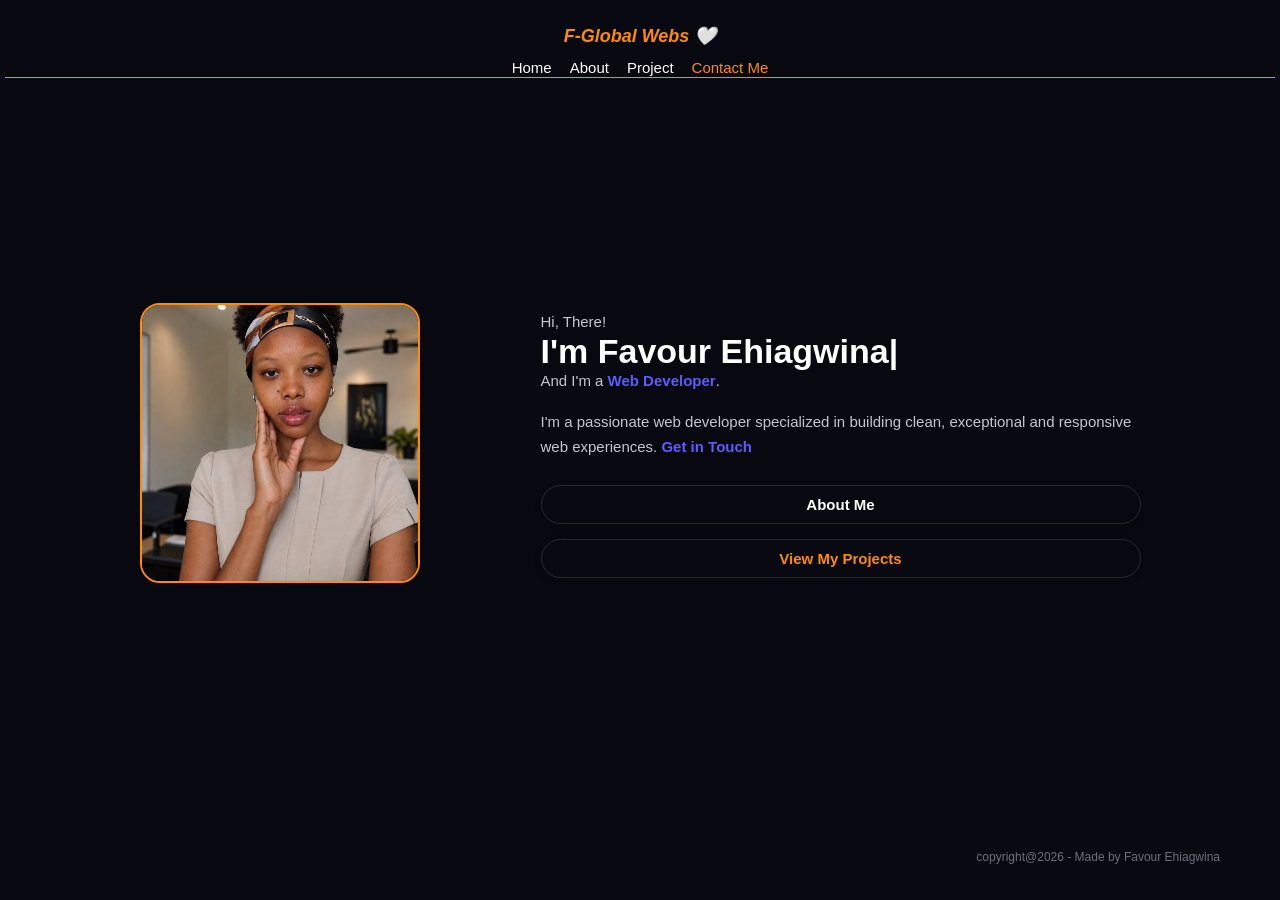
<file: index.html>
<!DOCTYPE html>
<html lang="en">
<head>
    <meta charset="UTF-8">
    <meta name="viewport" content="width=device-width" initial-scale="1.0">
    <title>Personal Website</title>
    <link rel="stylesheet" href="css/Mstyle.css">
</head>
<body>
    
    <div class="Main">
        
        <nav class="navBar">
            <div class="Logo">F-Global Webs 🤍</div>            
            <ul>
                <li><a href="index.html">Home</a></li>
                <li><a href="about.html">About</a></li>
                <li><a href="project.html">Project</a></li>
                <li><a href="contact.html" class="active">Contact Me</a></li>
            </ul>  
        </nav>
  
        <div  class="hero"> 
       <img src="images/img.png" alt="My image" class="main-img">
       
       <div class="text1">
        <div><p>Hi, There!</p>
       <h1>I'm Favour Ehiagwina|</h1>
       <p>And I'm a <span>Web Developer</span>.</p></div>

        <p>I'm a passionate web developer specialized in building clean,
            exceptional and responsive web experiences.
            <a href="contact.html" id="hire">Get in Touch</a></p>

            <div class="button">
        <button class="bttn"><a href="about.html">About Me</a></button>
       <button class="btn"><a href="project.html">View My Projects</a></button></div>
    </div>
    </div>
    <footer>copyright@2026 - Made by Favour Ehiagwina</footer>
    </div>
</body>
</html>
</file>
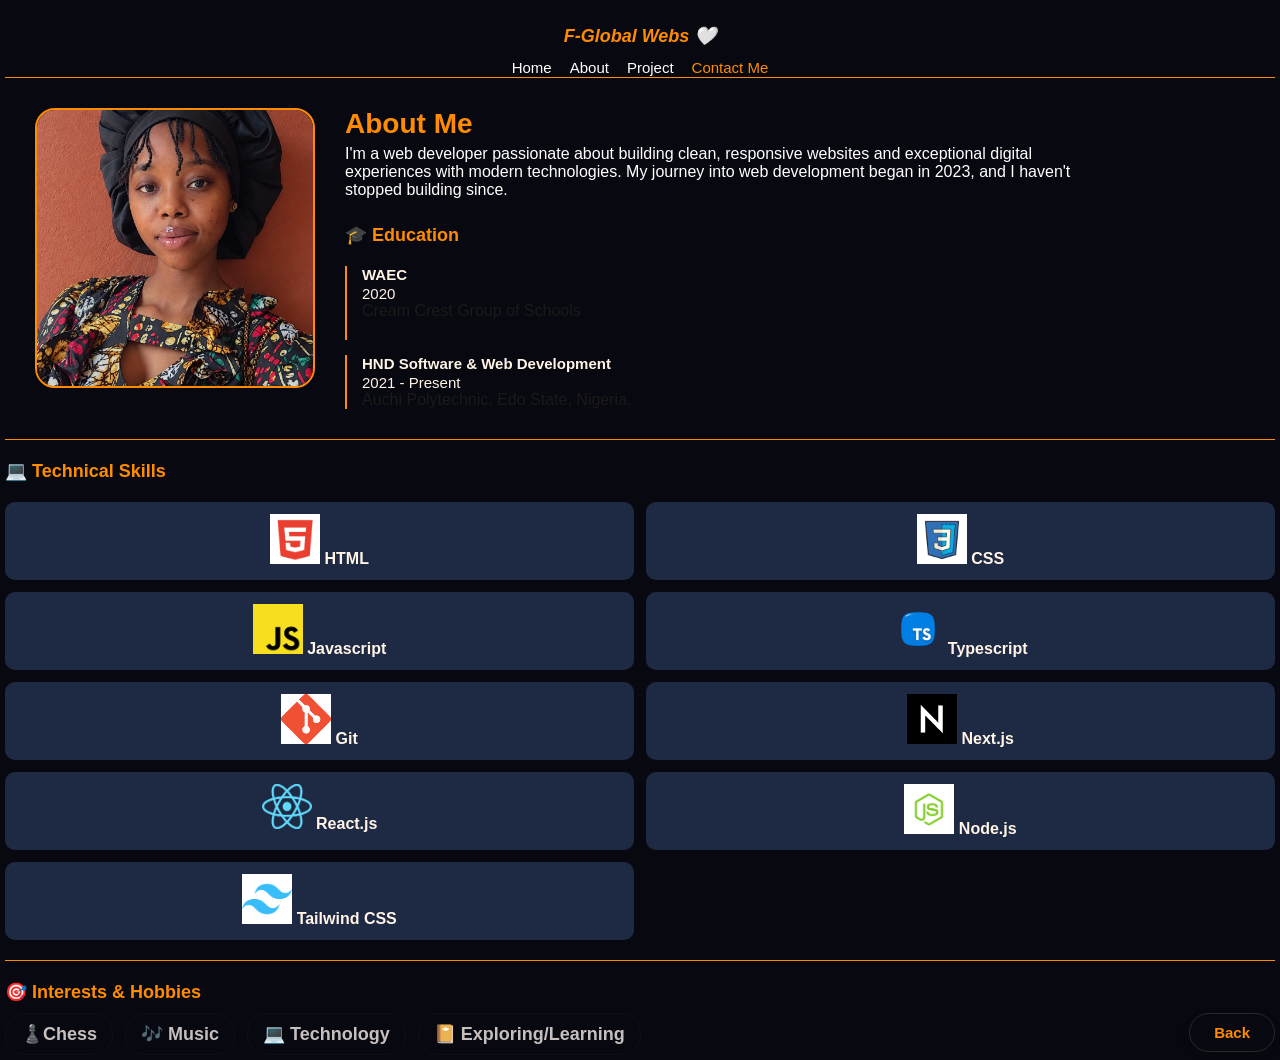
<file: about.html>
<!DOCTYPE html>
<html lang="en">
<head>
    <meta charset="UTF-8">
    <meta name="viewport" content="width=device-width, initial-scale=1.0">
    <title>Personal Website</title>
    <link rel="stylesheet"  href="css/Mstyle.css">
</head>
<body>
    
    <div class="Main">
        <nav class="navBar">
            <div class="Logo">F-Global Webs 🤍</div>
            <ul>
                <li><a href="index.html">Home</a></li>
                <li><a href="about.html">About</a></li>
                <li><a href="project.html">Project</a></li>
                <li><a href="contact.html" class="active">Contact Me</a></li>
            </ul>
        </nav>
    
            <section class="about">
                <img src="images/img2.png" class="main-img" alt="My image">
                <div class="text2">
                    <div class="bio">
                        <h1>About Me</h1>
                <p>I'm a web developer passionate about building clean, responsive
                websites and exceptional digital experiences with modern technologies.
                My journey into web development began in 2023, and I haven't stopped building since.</p>
                    </div>   
    
                <div class="education">
                    <h4>🎓 Education</h4>

                    <ul class="edu-list">
                            <li><div class="edu-title">
                        <strong>WAEC</strong>
                        <span>2020</span>
                    </div>
                    <p>Cream Crest Group of Schools</p></li>

                            <li><div class="edu-title">
                        <strong>HND Software & Web Development</strong>
                        <span>2021 - Present</span>
                    </div>
                    <p>Auchi Polytechnic, Edo State, Nigeria.</p>
                </li>
            </ul>
                </div></section> 
                

                <div class="skills"><hr>
                    <h4>💻 Technical Skills</h4>
                    <ul>
                    <li><img src="images/html.png" alt="html logo" class="log"> HTML</li>
                    <li><img src="images/css3.jpg" alt="css3 logo" class="log"> CSS</li>
                    <li><img src="images/javascript.png" alt="javascript logo" class="log"> Javascript</li>
                    <li><img src="images/typescript.png" alt="typescript logo" class="log"> Typescript</li>
                    <li><img src="images/git.png" alt="git logo" class="log"> Git</li>
                    <li><img src="images/Next.png" alt="Next logo" class="log"> Next.js</li>
                    <li><img src="images/react.png" alt="react logo" class="log"> React.js</li>
                    <li><img src="images/node.png" alt="node logo" class="log"> Node.js</li>
                    <li><img src="images/tailwind.png" alt="tailwind logo" class="log"> Tailwind CSS</li>
                </ul></div>

                <div class="interest"><hr>
                    <h4>🎯 Interests & Hobbies</h4>

                    <div class="bttn-row">
                    <ul class="interest-list">
                        <span>♟️Chess</span> 
                        <span>🎶 Music</span> 
                        <span>💻 Technology</span> 
                        <span>📔 Exploring/Learning</span> 
                    </ul>       
        <button class="btn"><a href="index.html">Back</a></button>
    </div>
                </div>
    </div>
</body>
</html>
</file>
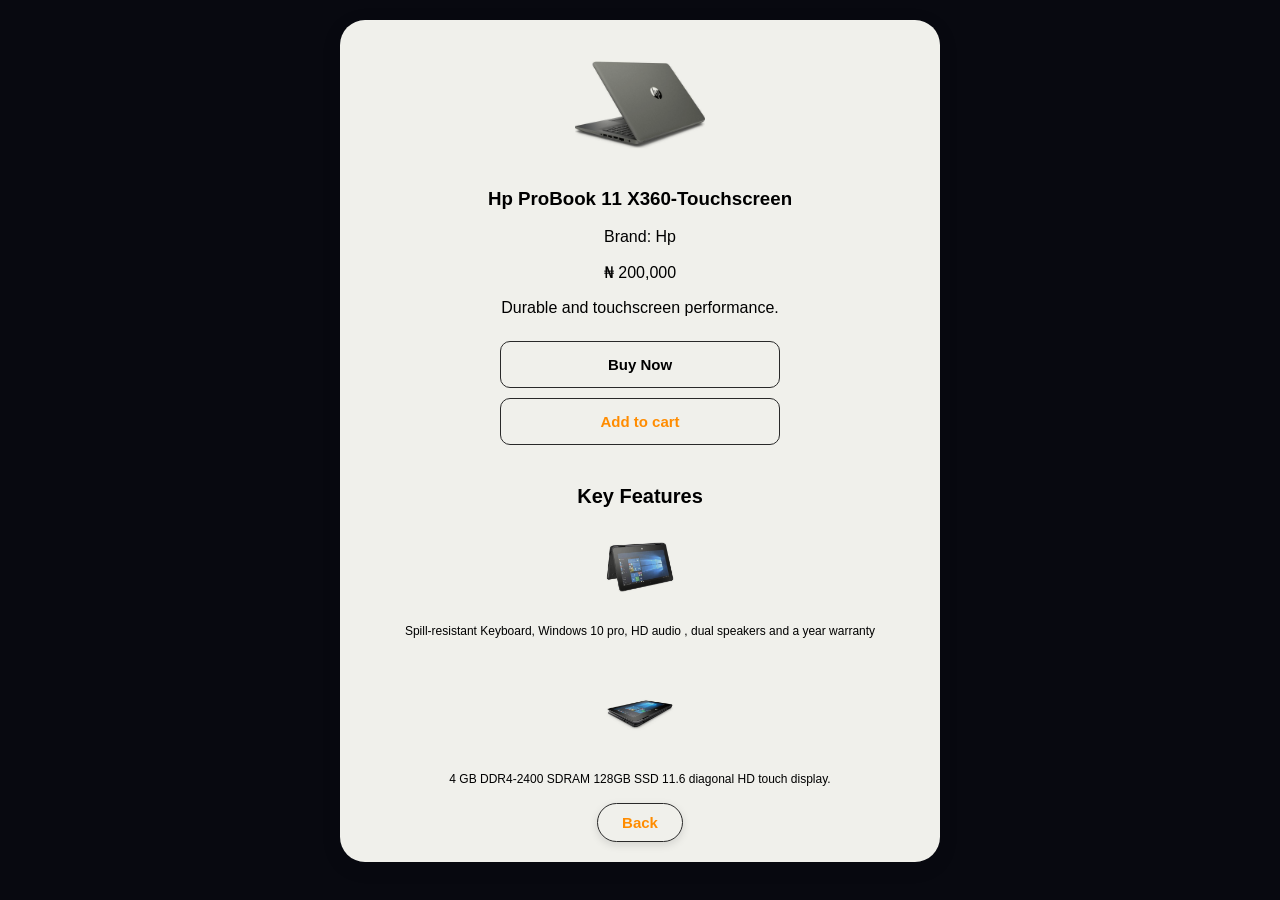
<file: card1.html>
<!DOCTYPE html>
<html lang="en">
<head>
    <meta charset="UTF-8">
    <meta name="viewport" content="width=device-width", initial-scale="1.0">
    <title>Hp ProBook 11</title>
    <link rel="stylesheet" href="css/Mstyle.css">
</head>
<body>
        
        <div class="product-card">
      
        <main>
                <img src="images/laptop.jpg" alt="laptop">
        <h3>Hp ProBook 11 X360-Touchscreen</h3><p>Brand: Hp</p>
        
        <p id="price">₦ 200,000</p>
        <p>Durable and touchscreen performance.</p>
        
        <div class="button1">
        <button><a href="purchase.html">Buy Now</a></button>
        <button><a href="cart.html">Add to cart</a></button>
        </div>

            <h2>Key Features</h2>
            <div class="features-con">
            <div class="features">
            <img src="images/2.jpg" alt="hp laptop" >
            <p>Spill-resistant Keyboard, Windows 10 pro, HD audio ,
                dual speakers and a year warranty</p></div>
    
            <div class="features">
                <img src="images/3.jpg" alt="hp laptop">
            <p>4 GB DDR4-2400 SDRAM 128GB SSD 11.6  diagonal HD touch display.</p>
            </div>
            </div>
        <button class="btn"><a href="project.html">Back</a></button>
        </main>
    </div>
</body>
</html>
</file>
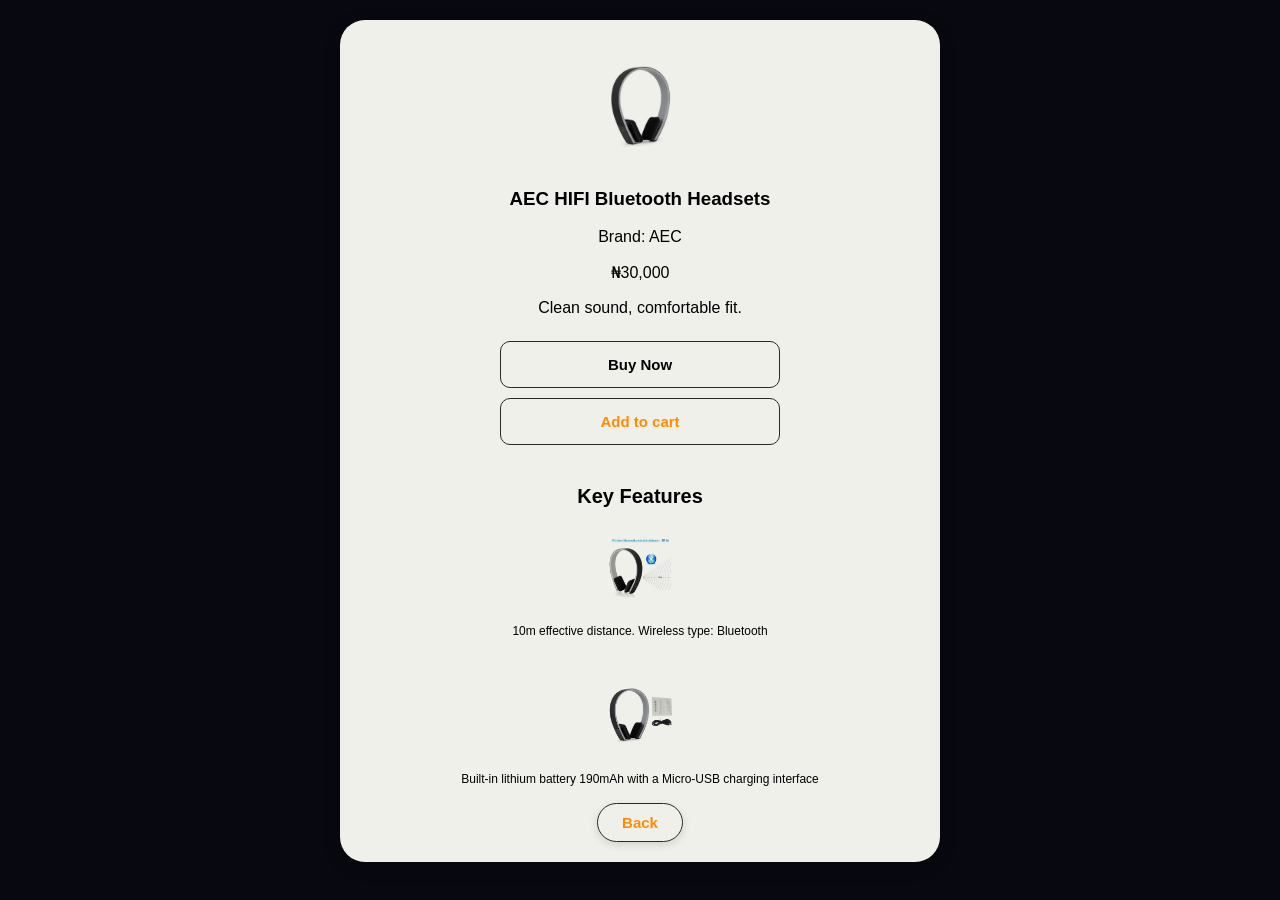
<file: card2.html>
<!DOCTYPE html>
<html lang="en">
<head>
    <meta charset="UTF-8">
    <meta name="viewport" content="width=device-width", initial-scale="1.0">
    <title>Bluetooth Headsets</title>
    <link rel="stylesheet"  href="css/Mstyle.css">
</head>
<body>
        
   <div class="product-card">
      
         <main>
                <img src="images/headphone.jpg" alt="Aec Headphones">
        <h3>AEC HIFI Bluetooth Headsets</h3><p>Brand: AEC</p>
        
        <p id="price">₦30,000</p>
        <p>Clean sound, comfortable fit.</p>
        
        <div class="button1">
        <button><a href="purchase.html">Buy Now</a></button>
        <button><a href="cart.html">Add to cart</a></button>
        </div>
 
        <h2>Key Features</h2>
            <div class="features-con">
            <div class="features">
            <img src="images/6.jpg" alt="hp laptop">
            <p>10m effective distance. Wireless type: Bluetooth</p>
        </div>
        
        <div class="features">
            <img src="images/8.jpg" alt="hp laptop">
            <p>Built-in lithium battery 190mAh with a Micro-USB charging interface</p>
        </div>
        </div>
    <button class="btn"><a href="project.html">Back</a></button>
        </main>
    </div>
</body>
</html>
</file>
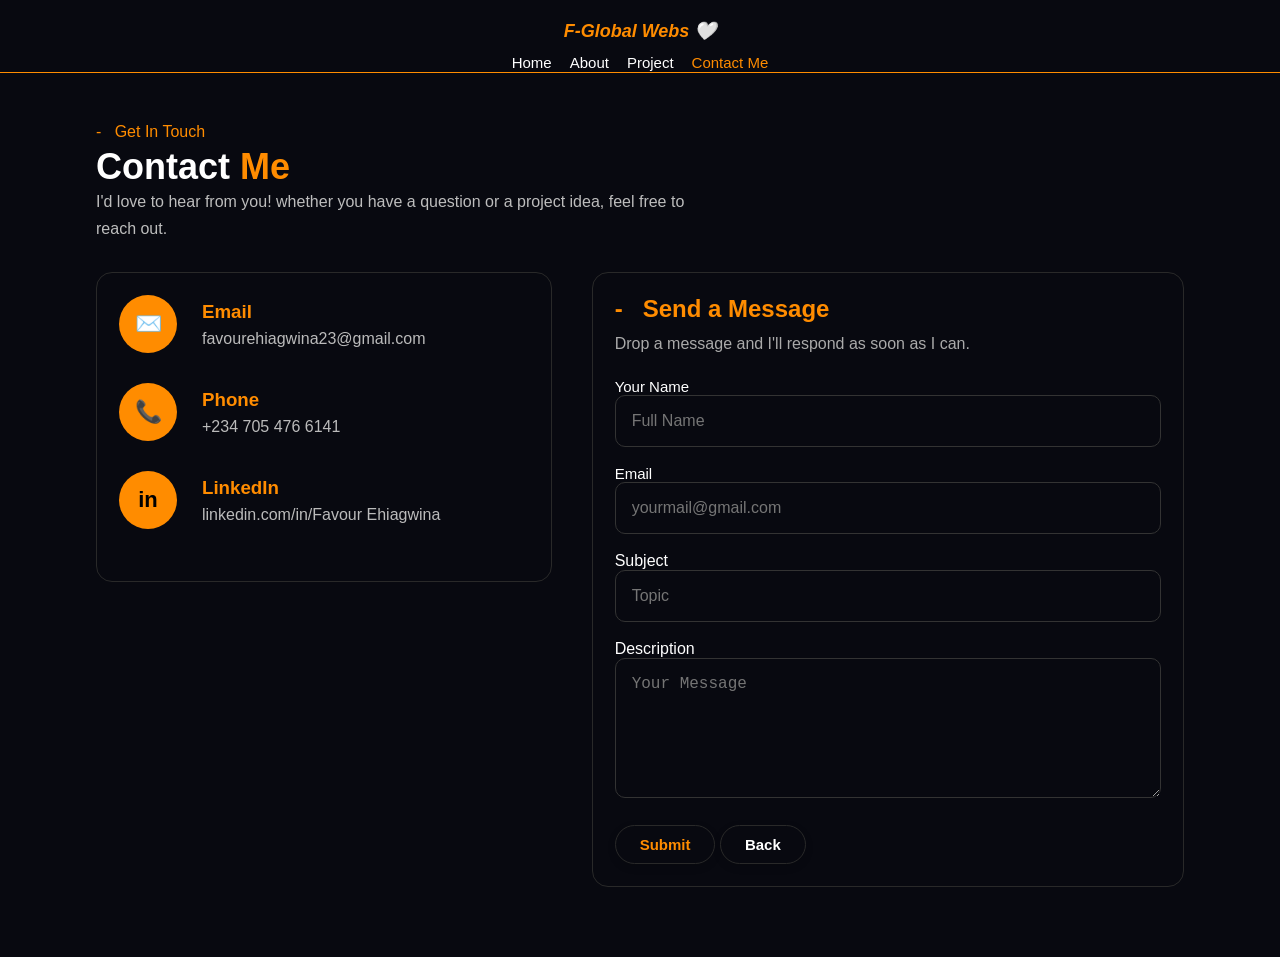
<file: contact.html>
<!DOCTYPE html>
<html lang="en">
<head>
    <meta charset="UTF-8">
    <meta name="viewport" content="width=device-width, initial-scale=1.0">
    <title>Personal Website</title>
    <link rel="stylesheet"  href="css/Mstyle.css">
</head>
<body>
    
        <nav class="navBar">
            <div class="Logo">F-Global Webs 🤍</div>
            
            <ul>
                <li><a href="index.html">Home</a></li>
                <li><a href="about.html">About</a></li>
                <li><a href="project.html">Project</a></li>
                <li><a href="contact.html" class="active">Contact Me</a></li>
            </ul>
        </nav>

        <section class="contact">
            <p class="small-title">- &nbsp; Get In Touch</p>
            <h1>Contact <span>Me</span></h1>

            <p class="intro">I'd love to hear from you! whether you have a question or a project idea,
                feel free to reach out.
            </p>

            <div class="contact-con">
                <div class="contact-info">
                    <div class="info">
                        <div class="icon">✉️</div>
                        <div>
                            <h3>Email</h3><p>favourehiagwina23@gmail.com</p>
                        </div>
                    </div>

                    <div class="info">
                        <div class="icon">📞</div>
                        <div>
                            <h3>Phone</h3><p>+234 705 476 6141</p>
                        </div>
                    </div>

                    <div class="info">
                        <div class="icon">in</div>
                        <div>
                            <h3>LinkedIn</h3><p>linkedin.com/in/Favour Ehiagwina</p>
                        </div>
                    </div>
                </div>

                <div class="message-box">
                    <h2>- &nbsp; Send a Message</h2>
                    <p>Drop a message and I'll respond as soon as I can.</p>

                    <form action="mailto:favourehiagwina23@gmail.com" method="post" enctype="text/plain">
                    <div class="row">
                        <label>Your Name</label>
                        <input type="text" placeholder="Full Name" required>

                        <label>Email</label>
                        <input type="email" placeholder="yourmail@gmail.com" required>
                </div>

                        <label>Subject</label>
                        <input type="text" placeholder="Topic">

                        <label>Description</label>
                        <textarea placeholder="Your Message"></textarea>

                        <button type="submit" class="btn"><a href="mailto:favourehiagwina23@gmail.com">Submit</a></button>
                        <button type="submit" class="bttn"><a href="index.html">Back</a></button>
                    </form>
                </div>
            </div>
        </section>
</body>
</html>
</file>
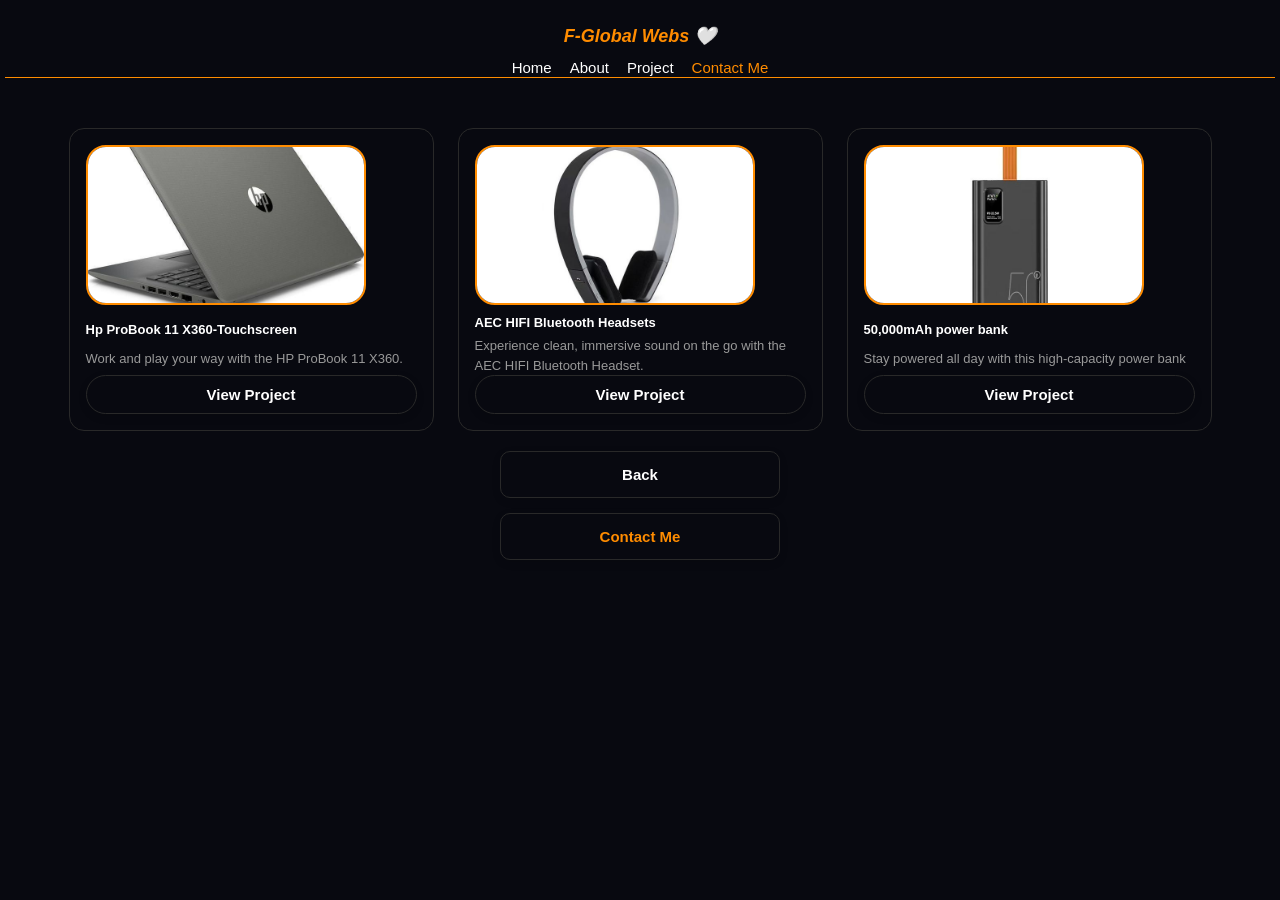
<file: project.html>
<!DOCTYPE html>
<html lang="en">
<head>
    <meta charset="UTF-8">
    <meta name="viewport" content="width=device-width, initial-scale=1.0">
    <title>Personal Website</title>
    <link rel="stylesheet" href="css/Mstyle.css">
</head>
<body>
    
    <div class="Main">
        <nav class="navBar">
            <div class="Logo">F-Global Webs 🤍</div>
           
            <ul>
                <li><a href="index.html">Home</a></li>
                <li><a href="about.html">About</a></li>
                <li><a href="project.html">Project</a></li>
                <li><a href="contact.html" class="active">Contact Me</a></li>
            </ul>
        </nav>
        
           <div id="cards">
            <div class="projects">
                <img src="images/laptop.jpg" alt="hp laptop" class="main-img">
            <h3>Hp ProBook 11 X360-Touchscreen</h3>
            <p>Work and play your way with the HP ProBook 11 X360.</p>
            <button class="bttn"><a href="card1.html">View Project</a></button>
            </div>
        
        <div class="projects">
            <img src="images/headphone.jpg" alt="Aec Headphones" class="main-img">
            <h3>AEC HIFI Bluetooth Headsets</h3>
            <p>Experience clean, immersive sound on the go with the AEC HIFI Bluetooth Headset. </p>
            <button class="bttn"><a href="card2.html">View Project</a></button>
        </div>
       
        <div class="projects">
            <img src="images/powerbank.jpg" alt="Powerbank" class="main-img">
            <h3>50,000mAh power bank </h3>
            <p>Stay powered all day with this high-capacity power bank</p>
            <button class="bttn"><a href="card3.html">View Project</a></button>
        </div>
        </section>
 </div>
        <div class="button1">
        <button class="bttn"><a href="index.html">Back</a></button>
        <button class="btn"><a href="contact.html">Contact Me</a></button></div>
    </div>
</body>
</html>
</file>
<file: css/Mstyle.css>
/*General Changes*/
*{
    margin:0;
    padding:0;
    box-sizing:border-box;
}

html, body{
    min-height:100%;
}

body{
    min-height: 100vh;
    display:flex;
    flex-direction:column;
    background-color: #080910;
    color:#ffffff;
    font-family:Arial, sans-serif;
}

.Main{
    flex:1;
    padding:5px;
}

.navBar{
    display:flex;
    flex-direction:row;
    align-items:center;
    justify-content: space-between;
    border-bottom:1px solid #ff8c00;
    padding: 0 7.5%;
    margin-top: 20px;
    margin-bottom: 0;
}

.Logo{
    color:#ff8c00;
    font-size:18px;
    font-weight:bold;
    font-style:italic;
}

nav ul{
    display:flex;
    gap: 20px;
    list-style:none;
}

nav a{
    text-decoration:none;
    color:#ffffff;
    font-size:15px;
    transition:color 0.15s ease;
}

nav a:hover{
    color:#ff8c00;
    cursor:pointer;
}

nav .active{
    color:#ff8c00;
}

.active:hover{
    color:#ffffff;
}

.button{
    display:flex;
    flex-direction:row;
    justify-content:left;
    margin-top:10px;
    border:none;
    border-radius:10%;
    gap:15px;
}

.button1{
    display:flex;
    flex-direction:row;
    justify-content:center;
    margin-top:10px;
    border:none;
    border-radius:10%;
    gap:15px;
}

.bttn{
    background:transparent;
    color:#ffffff;
    border:1px solid #292929;
    padding:10px 24px;
    font-weight:bold;
    font-size:15px;
    border-radius:30px;
    cursor:pointer;
    box-shadow:0 3px 8px rgba(0, 0, 0, 0.12);
    transition: all 0.2s ease;
}

.bttn:hover{
    color:#5b5cff;
    transform: translateY(-1px);
}

.bttn a{
    color:inherit;
    text-decoration:none;
}

/*HOME PAGE STYLING*/
.hero{
    width: 90%;
    min-height:70vh;
    display:flex;
    flex:wrap;
    max-width:1200px;
    flex-direction:row;
    justify-content: space-evenly;
    align-items: center;
    gap:50px;
    margin:50px auto;
}

.main-img{
    width:350px;
    height: 400px;
    flex-shrink: 0;
    border-radius:20px;
    object-fit: cover;
    border:2px solid #ff8c00;
}

.text1{
    display: flex;
    flex-direction:column;
    text-align: left;
    gap: 15px;
    font-size:17px;
    max-width:600px;
    color:#ffffff;
}

.text1 h1{
    color:#ffffff;
    margin:0;
    font-size:55px;
    line-height:1;
}

.text1 span{
    color:#5b5cff;
    font-weight:bold;
}

.text1 p{
    line-height: 1.7;
    color:#c5c5d2;
    margin:0;
}

#hire{
    color:#5b5cff;
    font-weight: bold;
    text-decoration:none;
}

#hire:hover{
    color:#ff8c00;
    cursor:pointer;
}

footer{
    position:absolute;
    bottom:16px;
    right:40px;
    text-align: right;
    font-size: 12px;
    color:#6b6f7a;
    padding: 20px;
    margin-top:auto;
}

/*ABOUT STYLING*/
.about{
    display:flex;
    flex-direction:row;
    gap:30px;
    width: 85%;
    height: auto;
    align-items: flex-start;
    max-width:1200px;
    margin:30px;
    min-width:0;
}

.text2{
    color:#1A1A1A;
}

.bio h1{
    font-size: 40px;
    color:#ff8c00;
}

.bio p{
    color:#ffffff;
}

.bio, .text2{
    display:flex;
    flex-direction:column;
    justify-content: space-evenly;
    min-width: 0;
    flex:1;
    gap:5px;
}

.bio ul{
    display: flex;
    flex-wrap: wrap;
    gap:10px;
    list-style: none;
    padding: 0;
    min-width: 0;
}

.education{
    margin-top:20px;
}

.education h4{
    color:#ff8c00;
    font-size:18px;
    margin-bottom:20px;
}

.edu-list{
    list-style:none;
    padding:0;
    margin:0;
}

.edu-list li{
    border-left:2px solid #ff8c00;
    padding:0 0 20px 15px;
    margin-bottom: 15px;
}

.edu-list li:last-child{
    margin-bottom:0;
    padding-bottom:0;
}

.edu-title{
    display:flex;
    justify-content:space-between;
    gap:20px;
}

.edu-title strong{
    color:#fff4e6;
    font-size:15px;
}

.edu-title span{
    color:#fff4e6;
    font-size:15px;
}

.edu-items p{
    margin:5px 0 0;
    color:#c7bebe;
    font-size: 14px;
}

hr{
    width:100%;
    border:none;
    border-top:1px solid #ff8c00;
    margin:20px 0;
}

.skills{
    width:100%;
    align-self: flex-start;
}

.log{
    width:50px;
    height:auto;
}

.skills h4{
    color:#ff8c00;
    font-size:18px;
    margin-bottom:20px;
}

.skills ul{
    display:grid;
    grid-template-columns: repeat(5, 1fr);
    gap:12px;
    padding:0;
    margin:0;
}

.skills li{
    list-style:none;
    background:#1e2a44;
    color:#fff4e6;
    padding:12px 10px;
    border-radius:10px;
    font-weight:600;
    text-align:center;
}

.interest{
    width:100%;
    margin-top:20px;
    flex:1;
}

.interest h4{
    color:#ff8c00;
    font-size:18px;
    margin-bottom:5px;
}

.interest-list{
    display:flex;
    flex-wrap: wrap;
    gap:12px;
}

.interest-list span{
    color:#c7bebe;
    padding:9px 15px;
    border-radius: 20px;
    border:1px solid rgba(30, 42, 68, 0.2);
    font-size: 18px;
    font-weight: 600;
    margin-top: 5px;
}

.bttn-row{
    display:flex;
    justify-content: space-between;
    align-items: flex-start;
    width:100%;
}

/* Project styling*/
#cards{
    display:flex;
    flex-direction:row;
    flex-wrap: wrap;
    gap: 24px;
    width:85%;
    max-width:1300px;
    margin:50px auto 0;
    justify-content:center;
    transition: transform 0.2s ease, box-shadow 0.2s ease;
}

.projects{
    display: flex;
    flex-direction: column;
    flex:1;
    background:transparent;
    border:1px solid #292929;
    border-radius:15px;
    max-width:320px;
    padding: 16px;
    justify-content: space-between;
}

.projects:hover{
    transform: translateY(-3px);
    box-shadow: 0 10px 24px rgba(o,o,o,o.1);
}

.projects h3{
    font-size:13px;
    color:#ffffff;
    margin:10px 0 6px;
}

.projects p{
    font-size:13px;
    color: #999;
    line-height:1.5;
}

.projects .main-img{
    width:100%;
    height:160px;
    object-fit:cover;
}

.btn{
    background:transparent;
    color: #ff8c00;
    border:1px solid #292929;
    padding:10px 24px;
    font-weight:bold;
    font-size:15px;
    border-radius:30px;
    cursor:pointer;
    box-shadow:0 3px 8px rgba(0, 0, 0, 0.12);
    transition: all 0.2s ease;
    margin-top:5px;
}

.btn:hover{
    color:#5b5cff;
    transform: translateY(-1px);
}

.btn a{
    color:inherit;
    text-decoration:none;
}

/*Project Cards stylying*/
.product-card{
   width:90%;
   max-width:600px;
   margin:40px auto;
   background: #f0f0eb;
   border-radius:25px;
   overflow:hidden;
   box-shadow: 0 5px 20px rgba(0,0,0,0.1);
}

main{
    text-align:center;
    padding:35px;
}

main > img{
    width:180px;
    height:130px;
    object-fit:contain;
    mix-blend-mode: multiply;
}

main h2{
    color: #000;
    font-size: 20px;
    margin:10px;
    line-height:1.6;
}

main p{
    color: #000;
     margin:10px;
    line-height:1.6;
}

main h3{
    color:#000;
     margin:10px;
    line-height:1.6;
}

.button1{
    display: flex;
    justify-content: center;
    gap:15px;
    margin:20px 0 35px;
}

.button1 button{
    width:160px;
    padding:14px;
    background:transparent;
    border:1px solid #292929;
    font-weight:bold;
    font-size:15px;
    border-radius:10px;
    cursor:pointer;
    transition: all 0.2s ease;
}

.button1 button:hover{
    color:#5b5cff;
    transform: translateY(-1px);
}

.button1 button a{
    color:inherit;
    text-decoration:none;
}

.button1 button:nth-child(2){
    color: #ff8c00;
}

.features-con{
    display:flex;
    align-items: flex-start;
    justify-content: center;
    gap:20px;
    flex-wrap:wrap;
}

.features{
    display:flex;
    flex-direction: column;
    text-align: left;
    align-items:center;
    width:250px;
    flex-shrink: 0;
}

.features div{
    width:50%;
}

.features img{
    width:90px;
    height:90px;
    object-fit: contain;
    mix-blend-mode: multiply;
}

.features p{
    font-size:12px;
    line-height:1.5;
}

/*contact-html styling*/
.contact{
    width:85%;
    max-width: 1300px;
    margin:50px auto 70px;
}

.small-title{
    color:#ff8c00;
    font: size 18px;
    margin-bottom:5px;
}

h1{
    font-size:68px;
    margin-bottom:0;
}

h1 span{
    color:#ff8c00;
}

.intro{
    color:#bdbdbd;
    line-height: 1.7;
    font-size: 18px;
    max-width:600px;
    margin-bottom: 30px;
}

/*Box Design*/
.contact-con{
    display:grid;
    grid-template-columns: 1fr 1.3fr;
    gap:40px;
    align-items:start;
}

.contact-info, .message-box{
    border: 1px solid #292929;
    border-radius:16px;
    padding:38px;
}

/*Contact Information*/
.info{
    display:flex;
    align-items: center;
    gap:25px;
    margin-bottom: 30px;
}

.icon{
    width:58px;
    height:58px;
    background: #ff8c00;
    color:#000000;
    border-radius: 50%;
    display: flex;
    align-items: center;
    justify-content: center;
    font-weight: bold;
    font-size:22px;
}

.info h3{
    color:#ff8c00;
    margin-bottom: 7px;
}

.info p{
    color:#bbb;
}

/*Message Form*/
.message-box h2{
    color:#ff8c00;
    margin-bottom: 12px;
}

.message-box > p{
    color:#aaa;
    margin-bottom: 25px;
}

form input, form textarea{
    width:100%;
    background:transparent;
    border:1px solid#333;
    border-radius: 10px;
    padding:16px;
    color:#ffffff;
    font-size:16px;
    margin-bottom:18px;
}

.row{
    display:flex;
    gap:20px;
    font-size: 15px;
}

.row input{
    width:50%;
}

textarea{
    height:140px;
    resize:vertical;
}

/* Mobile Responsiveness*/
@media(min-width:600px){
    .navBar{
        flex-direction:column;
        gap:12px;
        margin-top:20px;
    }
    nav ul{
        flex-wrap:wrap;
        justify-content: center;
        gap:12px 18px;
    }
   .main-img{
    width:100%;
    max-width: 280px;
    height:280px;
   }
   .text1 h1{
    font-size:34px;
   }
   .text1{
    font-size:15px;
   }
   .button{
    flex-direction: column;
    width:100%;
    gap:10px;
   }
   .button .bttn, .button .btn{
    width:100%;
   }
   .bio h1{
    font-size: 28px;
   }
   .edu-title{
    flex-direction:column;
    gap:2px;
   }
   .skills ul{
    grid-template-columns: repeat(2, 1fr);
   }
   h1{
    font-size: 36px;
   }
   #cards{
    width:90%;
   }
   .projects{
    max-width:100%;
    width:100%;
   }
   .product-card{
    width:92%;
    margin:20px auto;
   }
   main{
    padding:20px;
   }
   .features-con{
    flex-direction: column;
    align-items:center;
   }
   .features{
    width:100%;
   }
   .button1{
    flex-direction: column;
    align-items:center;
    gap:10px;
   }
   .button1 button{
    width: 100%;
    max-width: 280px;
   }
   .contact-info, .message-box{
    padding:22px;
   }
   .row{
    flex-direction: column;
    gap:0;
   }
   .row input{
    width:100%;
   }
   .intro{
    font-size:16px;
   }
}

/* Tablet Responsiveness*/
@media(max-width:1024px){
    .navBar{
        padding:0 5%;
    }
    .hero{
        flex-direction:column;
        text-align:center;
        min-height:auto;
        gap:30px;
    }
    .text1{
        align-items:center;
        text-align:center;
        max-width: 100%;
    }
    .button{
        justify-content: center;
    }
    .about{
        flex-direction:column;
        align-items:center;
        text-align:center;
        width:90%;
    }
    .bio, .text2{
        align-items: center;
    }
    .edu-title{
        justify-content: center;
        flex-wrap: wrap;
        gap:10px;
    }
    .edu-items::before{
        left:50%;
    }
    .skills ul{
        grid-template: repeat(3, 1fr);
    }
    .bttn-row{
        flex-direction:column;
        gap:15px;
        align-items: center;
    }
    .interest-list{
        justify-content: center;
    }
    .contact{
        width:90%;
    }
    .contact-con{
        grid-template-columns: 1fr;
    }
    footer{
        position:static;
        text-align: center;
        margin-top:20px;
    }
}
/* Desktop Responsiveness*/
@media(min-width:1024px) and (max-width:1440px){}
</file>
